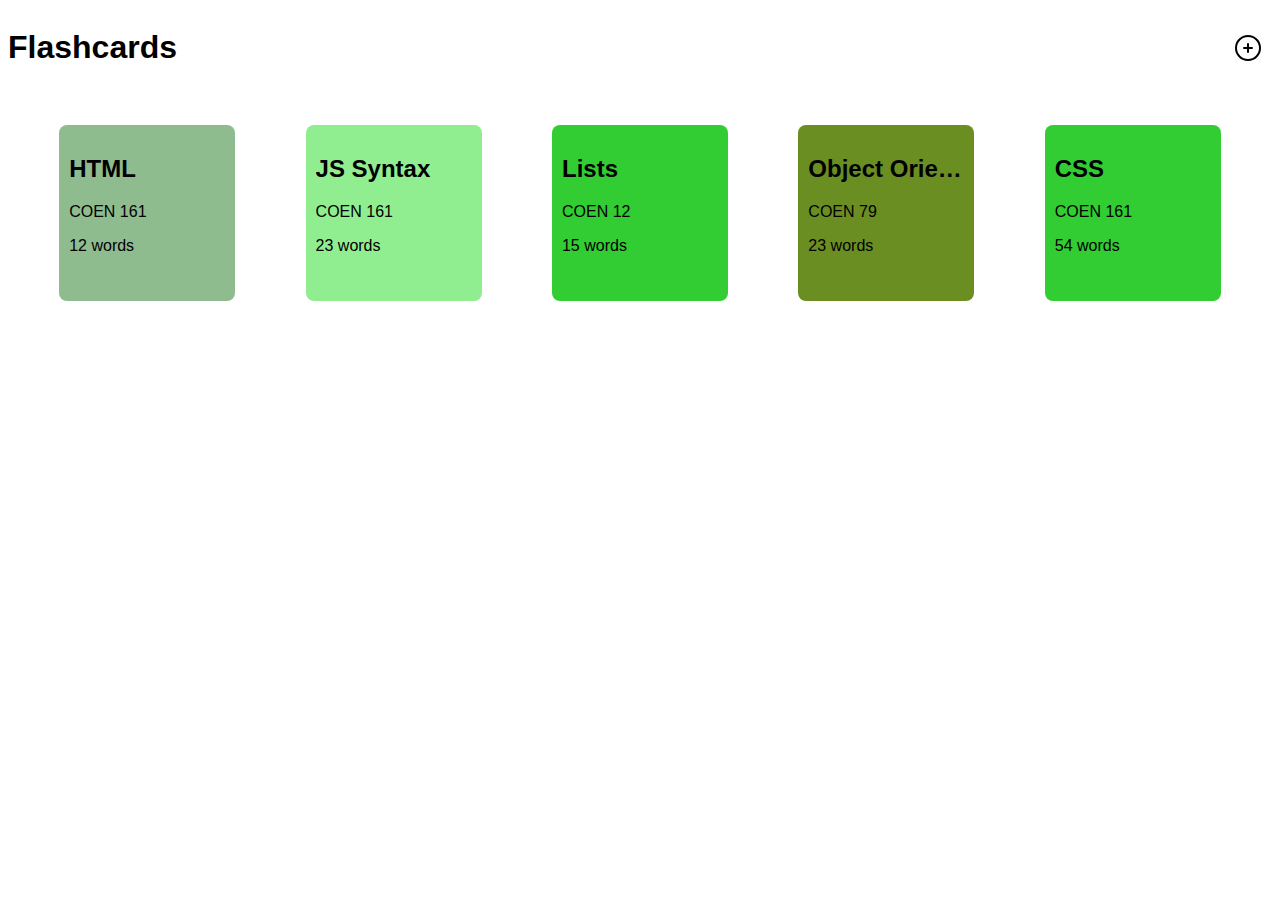
<file: index.html>
<!DOCTYPE html>
<html lang="en">
  <head>
    <link rel="stylesheet" href="base.css">
    <link rel="stylesheet" href="index.css">
    <title>Flashcards | Lab 3 | COEN 161</title>
    <script src="index.js" async defer></script>
    <script src="storage.js" async defer></script>
  </head>
  <body>
    <main>
      <header>
        <h1>Flashcards</h1>
        <button class="icon" alt="Create new Flashcard set">
          <a href="./create.html"> 
            <svg
              xmlns="http://www.w3.org/2000/svg"
              fill="none"
              viewBox="0 0 24 24"
              stroke-width="1.5"
              stroke="currentColor"
              class="w-6 h-6"
            >
              <path
                stroke-linecap="round"
                stroke-linejoin="round"
                d="M12 9v6m3-3H9m12 0a9 9 0 11-18 0 9 9 0 0118 0z"
              />
            </svg>
          </a>
        </button>
      </header>
      <ul>
        <li>
          <a href="./browse.html">
            <h2>HTML</h2>
            <p>COEN 161</p>
            <p>12 words</p>
          </a>
        </li>
        <li>
          <a href="./browse.html">
            <h2>JS Syntax</h2>
            <p>COEN 161</p>
            <p>23 words</p>
          </a>
        </li>
        <li>
          <a href="./browse.html">
            <h2>Lists</h2>
            <p>COEN 12</p>
            <p>15 words</p>
          </a>
        </li>
        <li>
          <a href="./browse.html">
            <h2>Object Oriented Programming</h2>
            <p>COEN 79</p>
            <p>23 words</p>
          </a>
        </li>
        <li>
          <a href="./browse.html">
            <h2>CSS</h2>
            <p>COEN 161</p>
            <p>54 words</p>
          </a>
        </li>
      </ul>
    </main>
  </body>
</html>
</file>
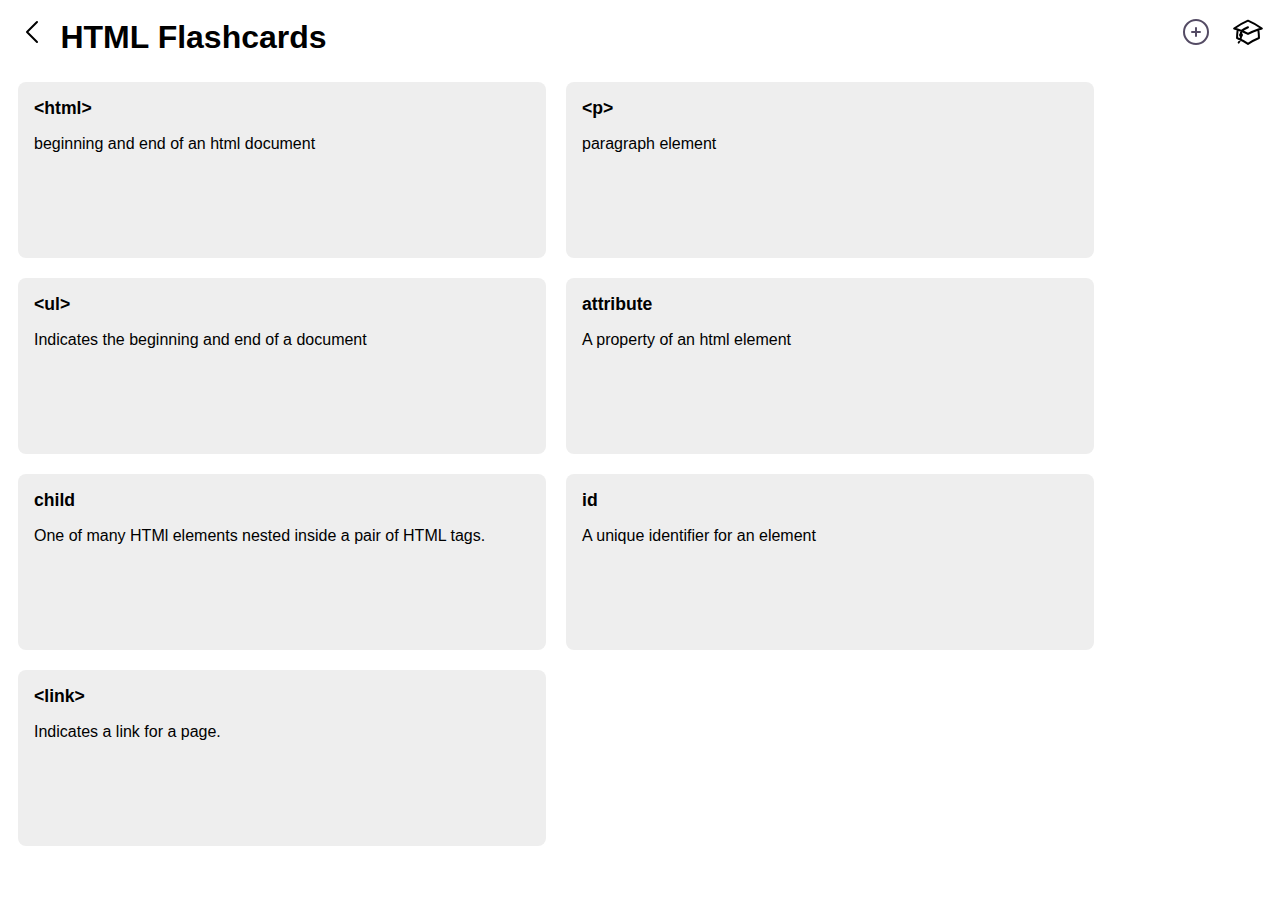
<file: browse.html>
<!DOCTYPE html>
<html lang="en">
  <head>
    <link rel="stylesheet" href="base.css">
    <link rel="stylesheet" href="browse.css">
    <title>Browse | Lab 3 | COEN 161</title>
    <script src="storage.js" async defer></script>
    <script src="browse.js" async defer></script>
  </head>
  <body>
    <main>
      <header>
        <div class="title-wrapper">
          <button class="icon">
            <a href="./index.html">
              <svg
                xmlns="http://www.w3.org/2000/svg"
                fill="none"
                viewBox="0 0 24 24"
                stroke-width="1.5"
                stroke="currentColor"
                class="w-6 h-6"
              >
                <path
                  stroke-linecap="round"
                  stroke-linejoin="round"
                  d="M15.75 19.5L8.25 12l7.5-7.5"
                />
              </svg>
            </a>
          </button>
          <h1>HTML Flashcards</h1>
        </div>
        <nav>
          <button id="add-button" class="icon">
            <svg
              xmlns="http://www.w3.org/2000/svg"
              fill="none"
              viewBox="0 0 24 24"
              stroke-width="1.5"
              stroke="currentColor"
              class="w-6 h-6"
            >
              <path
                stroke-linecap="round"
                stroke-linejoin="round"
                d="M12 9v6m3-3H9m12 0a9 9 0 11-18 0 9 9 0 0118 0z"
              />
            </svg>
          </button>
          <button class="icon">
            <a href="./quiz.html">
              <svg
                xmlns="http://www.w3.org/2000/svg"
                fill="none"
                viewBox="0 0 24 24"
                stroke-width="1.5"
                stroke="currentColor"
                class="w-6 h-6"
              >
                <path
                  stroke-linecap="round"
                  stroke-linejoin="round"
                  d="M4.26 10.147a60.436 60.436 0 00-.491 6.347A48.627 48.627 0 0112 20.904a48.627 48.627 0 018.232-4.41 60.46 60.46 0 00-.491-6.347m-15.482 0a50.57 50.57 0 00-2.658-.813A59.905 59.905 0 0112 3.493a59.902 59.902 0 0110.399 5.84c-.896.248-1.783.52-2.658.814m-15.482 0A50.697 50.697 0 0112 13.489a50.702 50.702 0 017.74-3.342M6.75 15a.75.75 0 100-1.5.75.75 0 000 1.5zm0 0v-3.675A55.378 55.378 0 0112 8.443m-7.007 11.55A5.981 5.981 0 006.75 15.75v-1.5"
                />
              </svg>
            </a>
          </button>
        </nav>
      </header>
      <dl>
        <div>
          <dt>&lt;html&gt;</dt>
          <dd>beginning and end of an html document</dd>
        </div>
        <div>
          <dt>&lt;p&gt;</dt>
          <dd>paragraph element</dd>
        </div>
        <div>
          <dt>&lt;ul&gt;</dt>
          <dd>Indicates the beginning and end of a document</dd>
        </div>
        <div>
          <dt>attribute</dt>
          <dd>A property of an html element</dd>
        </div>
        <div>
          <dt>child</dt>
          <dd>One of many HTMl elements nested inside a pair of HTML tags.</dd>
        </div>
        <div>
          <dt>id</dt>
          <dd>A unique identifier for an element</dd>
        </div>
        <div>
          <dt>&lt;link&gt;</dt>
          <dd>Indicates a link for a page.</dd>
        </div>
      </dl>
    </main>
  </body>
</html>
</file>
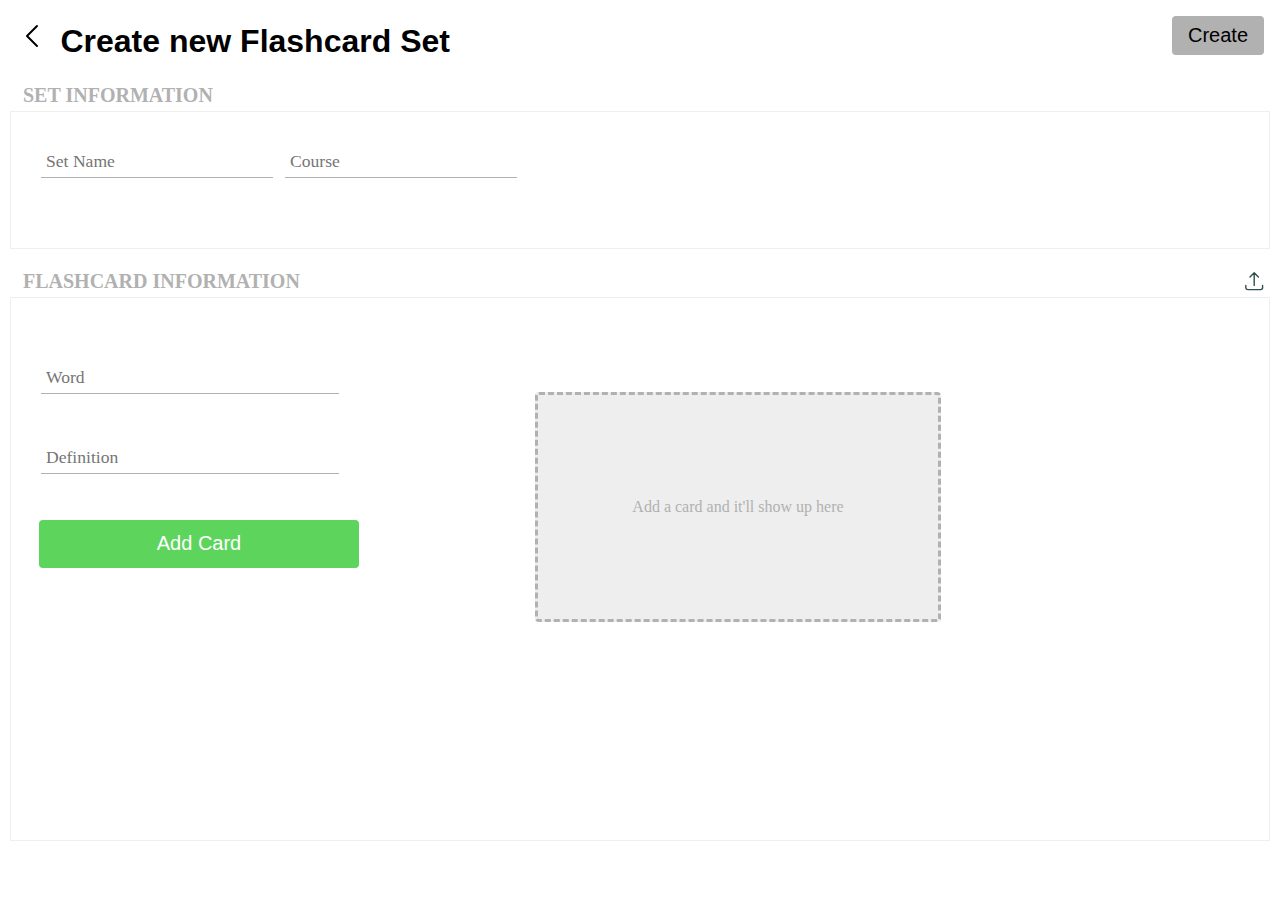
<file: create.html>
<!DOCTYPE html>
<html lang="en">
  <head>
    <link rel="stylesheet" href="base.css">
    <link rel="stylesheet" href="create.css">
    <title>Create | Lab 3 | COEN 161</title>
    <script src="create.js" async defer></script>
    <script src="storage.js" async defer></script>
  </head>
  <body>
    <main>
      <header>
        <div class="title-wrapper">
          <button class="icon">
            <a href="./index.html">
              <svg
                xmlns="http://www.w3.org/2000/svg"
                fill="none"
                viewBox="0 0 24 24"
                stroke-width="1.5"
                stroke="currentColor"
                class="w-6 h-6"
              >
                <path
                  stroke-linecap="round"
                  stroke-linejoin="round"
                  d="M15.75 19.5L8.25 12l7.5-7.5"
                />
              </svg>
            </a>
          </button>
          <h1>Create new Flashcard Set</h1>
        </div>
        <div class="form-actions">
          <button class="secondary" type="submit" form="create-set-form">
            Create
          </button>
        </div>
      </header>
      <form id="create-set-form" method="post" action="http://localhost:8090">
        <fieldset id="set-metadata">
          <h2>Set Information</h2>
          <span class="input-wrapper">
            <input
              id="name"
              type="text"
              placeholder="Set Name"
              autocomplete="off"
              required
            />
            <label for="name">Set Name</label>
          </span>
          <span class="input-wrapper">
            <input
              id="course"
              type="text"
              placeholder="Course"
              autocomplete="off"
              require
            />
            <label for="course">Course</label>
          </span>
        </fieldset>
        <fieldset id="card-metadata">
          <h2>Flashcard Information</h2>
          <!-- <div class="upload-wrapper"> -->
          <label for="upload-input" id="upload-label">
            <div class="loader-hidden"></div>
            <svg
              xmlns="http://www.w3.org/2000/svg"
              fill="none"
              viewBox="0 0 24 24"
              stroke-width="1.5"
              stroke="currentColor"
              class="w-6 h-6"
            >
              <path
                stroke-linecap="round"
                stroke-linejoin="round"
                d="M3 16.5v2.25A2.25 2.25 0 005.25 21h13.5A2.25 2.25 0 0021 18.75V16.5m-13.5-9L12 3m0 0l4.5 4.5M12 3v13.5"
              />
            </svg>
          </label>

          <input type="file" class="icon" id="upload-input" accept=".csv" />
          <!-- </div> -->
          <div class="card-input-wrapper">
            <span class="input-wrapper">
              <input
                id="word-input"
                type="text"
                placeholder="Word"
                autocomplete="off"
              />
              <label for="word-input">Word</label>
            </span>
            <span class="input-wrapper">
              <input
                id="definition-input"
                type="text"
                placeholder="Definition"
                autocomplete="off"
              />
              <label for="definition-input">Definition</label>
            </span>
            <button id="add-card-button" class="primary">Add Card</button>
          </div>
          <dl>
            <div id="empty-placeholder">Add a card and it'll show up here</div>
          </dl>
        </fieldset>
      </form>
    </main>
  </body>
</html>
</file>
<file: base.css>
body { 
    /* variables sizes and colors */
    --highlight-green: #5dd55d;
    --create-grey: rgb(177, 177, 177);
    --background-grey: #eee;
    --card-height: 11rem;
    --card-width: 33rem;
    --medium-font: 20px;
    font-family: sans-serif;
}
h1 {
    display: inline;
}
header {
    display: flex;
    justify-content: space-between;
    align-items: center;
}
a {
    font-family: sans-serif;
    color: black;
    text-decoration: none;
}
button.icon {
    color: #544b64;
    background: none;
    border: none;
    text-align: center;
    width: 3rem;
    height: 3rem;
    border-radius: 50%;
    padding: 0.5rem;
}
button.icon.with-border {
    width: 2rem;
    height: 2rem;
    border: 2px solid #544b64;
}
button.icon:hover:not([disabled]) {
    background: #eee;
}
button.icon:active:not([disabled]) {
    background: #ccc;
}
</file>
<file: index.css>
ul {
    position: relative;
    list-style-type: none;
    display: flex;
    justify-content: space-around;
    width: 100%;
    padding: 1rem;
    box-sizing: border-box;
} 
li  {
    position: relative;
    box-sizing: border-box;
    height: 11rem;
    width: 11rem;
    min-width: auto;
    /* padding: 10px; */
    margin: 5px 15px;
    background-color: #eee;
    border-radius: 8px;
}
li a {
    position: absolute;
    box-sizing: border-box;
    padding: 10px;
    width: 100%;
    height: 100%;
    border: none;
 }
li > a > h2 {
    overflow: hidden;
    text-overflow: ellipsis;
    white-space: nowrap;
}
li > a > p {
    overflow: hidden;
    text-overflow: ellipsis;
}
</file>
<file: browse.css>
h2 {
    font-family: Georgia;
}

dl {
    display: flex;
    flex-direction: row;
    flex-wrap: wrap;
    justify-content: start;

}

div:not(.title-wrapper){
    display: inline-block;
    flex-direction: row;
    height: var(--card-height);
    box-sizing: border-box;
    width: var(--card-width);
    background-color: var(--background-grey);
    border-radius: 8px;
    margin: 10px;
}

#addCard {
    display: flex;
    flex-flow: column;
}

input {
    margin: 1em 1em 1em 1em;
}

#cardAdder {
    height: 2rem;
    width: 9rem;
    text-align: center;
    font-family: Arial, Helvetica, sans-serif;
    margin: 2rem 0 0 1em;
    border: none;
    color: white;
    background-color: var(--highlight-green);
    border-radius: 4px;
}
#cardAdder:hover:not([disabled]) {
    background-color: rgb(132, 224, 132);
}
#cardAdder:disabled {
    background-color: rgb(132, 224, 132);
}

dt {
    /* border: 1px black solid; */
    font-size: 1.1em;
    font-weight: bold;
    margin: 1rem;
}
dd {
    /* border: 1px black solid; */
    margin: .5rem 1rem;
}
</file>
<file: create.css>
form > fieldset {
    font-family: Georgia, 'Times New Roman', Times, serif;
    position: relative;
    top: 3rem;
    border: 1px var(--background-grey) solid;
    margin-bottom: 3rem;
}
/* first fieldset formatting excluding header text */
#set-metadata:not("h2") {
    display: flex;
    flex-flow: row;
    justify-content: space-around;
    border: 1px var(--background-grey) solid;
}
/* label + input container */
#set-metadata > span.input-wrapper {
    display: inline-block;
    width: 14rem;
    height: 4rem;
    position: relative;
    bottom: 30px;
    font-size: 1.1em;
    margin-left: 1rem;
}
/* set name and course text inputs */
#set-metadata > span.input-wrapper > input {
    font-size: 1em;
    font-family: Georgia, 'Times New Roman', Times, serif;
}
/* set name and course labels visible under input when focused */
span.input-wrapper > label {
    visibility: hidden;
    color: var(--create-grey);
    margin-left: 7px;
}

/* BOTTOM HALF PAGE */
/* fieldset formatting */
#card-metadata:not("h2"):not("label") {
    display: flex;
    flex-flow: row;
    justify-content: space-around;
    align-items: center;
    margin: 5rem 0;
}

/* word, definition, and add button */
div.card-input-wrapper {
    /* display: inline-block relative; */
    display: flex;
    flex-flow: column;
    width: 40%;
}
/* word and definition labels and input boxes */
div.card-input-wrapper > span.input-wrapper {
    display: flex;
    flex-flow: column;
    height: 5rem;
    font-size: 1.1em;
    margin-left: 1rem;
}

div.card-input-wrapper > span.input-wrapper > input {
    width: 18rem;
    font-size: 1em;
    font-family: Georgia, 'Times New Roman', Times, serif;
}
dl {
    position: relative;
    display: flex;
    flex-flow: column;
    align-items: center;
    justify-content: center;
    border: 3px var(--create-grey) dashed;
    background-color: var(--background-grey);
    color: var(--create-grey);
    border-radius: 4px;
    left: 32rem;
    bottom: 12rem;
    width: 25rem;
    height: 14rem;
}

/* upload button */
#upload-label {
    position: absolute;
    right: 0px;
    top: -2rem;
    height: 1.4rem;
    width: 1.4rem;
    color: darkslategray;
    padding: .25rem;
    border-radius: 4px;
}
#upload-label:hover {
    background-color: var(--background-grey);
}
h2 {
    position: relative;
    bottom: 50px;
    color: var(--create-grey);
    text-transform: uppercase;
    font-size: var(--medium-font);
}

/* input box style */
input {
    margin: 2px;
    padding: 5px;
    border: none;
    outline: none;
    border-bottom: 1px var(--create-grey) solid;
}

input[type=text]:focus::placeholder {
    color: transparent;
}
input[type=text]:not(:placeholder-shown) + label{
    visibility: visible;
}
input[type=text]:focus + label {
    visibility: visible;
}
/* button css (DONE) */
#add-card-button {
    /* position: relative;
    bottom: 1rem;
    left: .5rem; */
    height: 3rem;
    width: 20rem;
    text-align: center;
    font-family: Arial, Helvetica, sans-serif;
    padding: .5rem 7rem;
    margin: 0 1rem;
    font-size: var(--medium-font);
    border: none;
    color: white;
    background-color: var(--highlight-green);
    border-radius: 4px;
}
#add-card-button:hover:not([disabled]) {
    background-color: rgb(132, 224, 132);
}

button.secondary {
    text-align: center;
    font-family: Arial, Helvetica, sans-serif;
    padding: .5rem 1rem;
    margin: .5rem;
    font-size: var(--medium-font);
    border: none;
    background-color: var(--create-grey);
    border-radius: 4px;
}
button:hover:not([disabled]) {
    background: rgb(195, 195, 195);

}
button:active:not([disabled]) {
    background: rgb(195, 195, 195);
}
input[type=file] {
    display: none;
}
</file>
